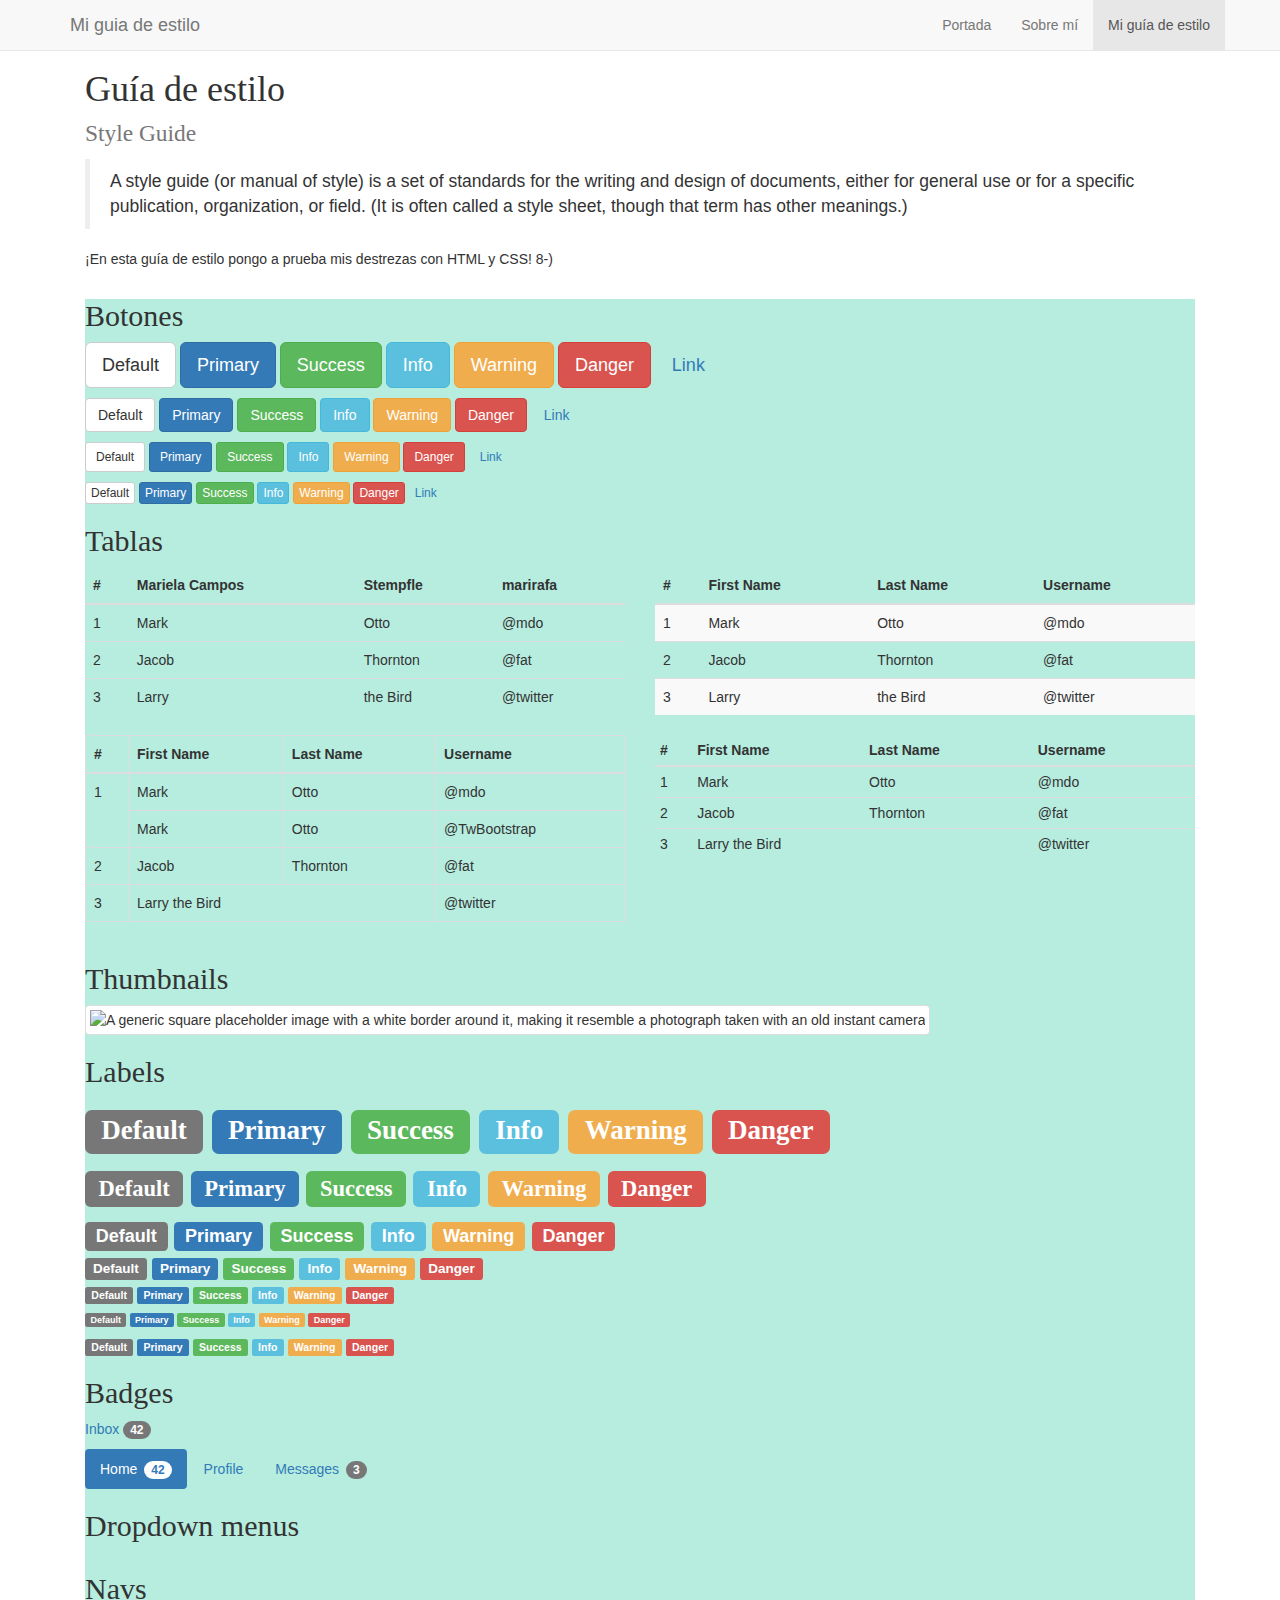
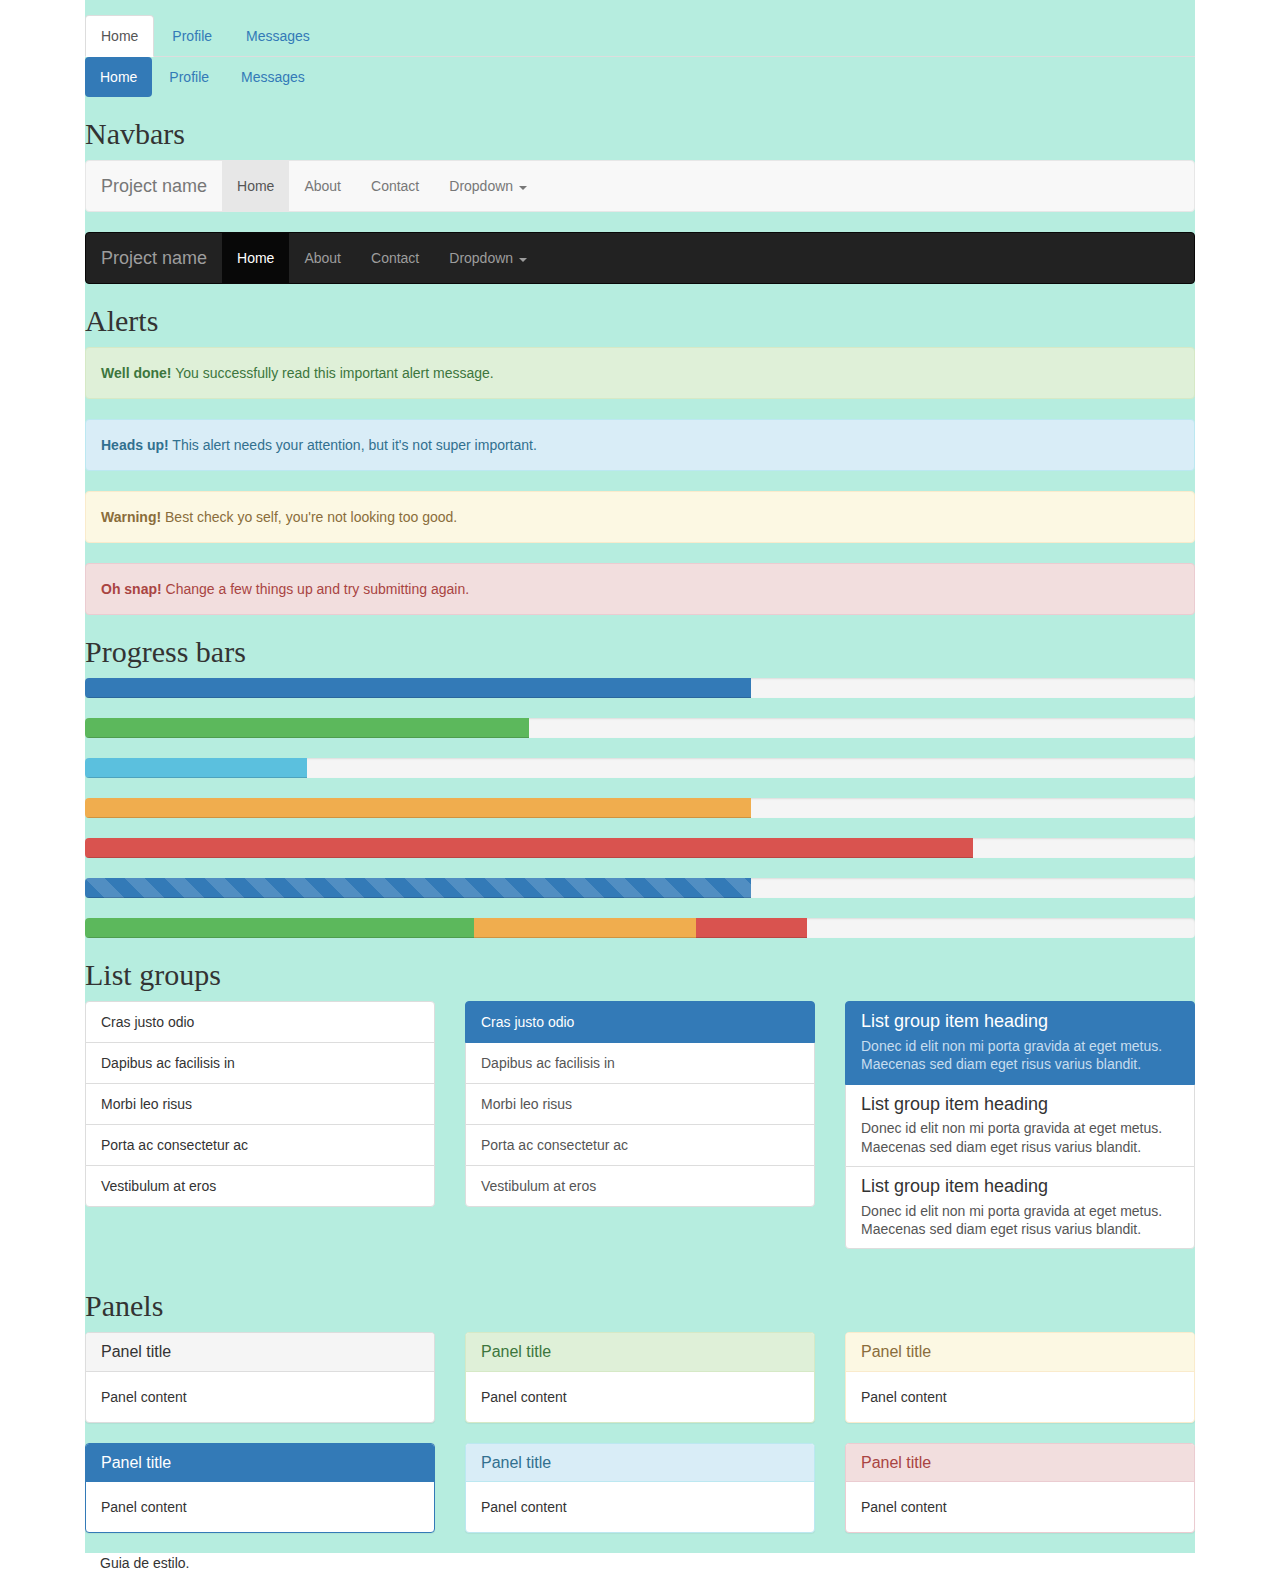
<file: estyle-guide.html>
<!DOCTYPE html>
<html lang="en">
  <head>
    <meta charset="utf-8">
    <meta http-equiv="X-UA-Compatible" content="IE=edge">
    <meta name="viewport" content="width=device-width, initial-scale=1">
    <!-- COMMON TAGS -->
  <title>Mariela Campos</title>
  <!-- Search Engine -->
  <meta name="description" content="un poco de mi">
  <meta name="image" content="https://www.dondevive.org/wp-content/uploads/2015/07/donde-vive-la-jirafa-1024x768.jpg">
  <!-- Schema.org for Google -->
  <meta itemprop="name" content="Mariela Campos">
  <meta itemprop="description" content="un poco de mi">
  <meta itemprop="image" content="https://www.dondevive.org/wp-content/uploads/2015/07/donde-vive-la-jirafa-1024x768.jpg">
  <!-- Twitter -->
  <meta name="twitter:card" content="summary">
  <meta name="twitter:title" content="Mariela Campos">
  <meta name="twitter:description" content="un poco de mi">
  <meta name="twitter:site" content="Mariela Campos">
  <meta name="twitter:creator" content="Mariela Campos">
  <meta name="twitter:image:src" content="https://www.dondevive.org/wp-content/uploads/2015/07/donde-vive-la-jirafa-1024x768.jpg">
  <!-- Open Graph general (Facebook, Pinterest & Google+) -->
  <meta name="og:title" content="Mariela Campos">
  <meta name="og:description" content="un poco de mi">
  <meta name="og:image" content="https://www.dondevive.org/wp-content/uploads/2015/07/donde-vive-la-jirafa-1024x768.jpg">
  <meta name="og:site_name" content="Mariela Campos">
  <meta name="fb:admins" content="mariela campos">
  <meta name="fb:app_id" content="https://www.facebook.com/wari.campos7">
  <meta name="og:type" content="website">
    <link href="css/bootstrap.min.css" rel="stylesheet">
    <link href="ajustes.css" rel="stylesheet">
    <!--[if lt IE 9]>
      <script src="https://oss.maxcdn.com/html5shiv/3.7.3/html5shiv.min.js"></script>
      <script src="https://oss.maxcdn.com/respond/1.4.2/respond.min.js"></script>
    <![endif]-->
  </head>
  <body>

    <nav class="navbar navbar-default navbar-fixed-top">
      <div class="container">
        <div class="navbar-header">
          <button type="button" class="navbar-toggle collapsed" data-toggle="collapse" data-target="#navbar" aria-expanded="false" aria-controls="navbar">
            <span class="sr-only">Toggle navigation</span>
            <span class="icon-bar"></span>
            <span class="icon-bar"></span>
            <span class="icon-bar"></span>
          </button>
          <a class="navbar-brand" href="#">Mi guia de estilo</a>
        </div>
        <div id="navbar" class="navbar-collapse collapse">
          <ul class="nav navbar-nav navbar-right">
            <li><a href="index.html">Portada</a></li>
            <li><a href="about.html">Sobre mí</a></li>
            <li class="active"><a href="style-guide.html">Mi guía de estilo</a></li>
          </ul>
        </div><!--/.nav-collapse -->
      </div>
    </nav>

    <div class="container">

      <div class="col-sm-12">
        <header>
          <h1>Guía de estilo<br />
            <small>Style Guide</small></h1>
          <blockquote cite="https://en.wikipedia.org/wiki/Style_guide">A style guide (or manual of style) is a set of
            standards for the writing and design of documents, either for general use or for a specific publication,
            organization, or field. (It is often called a style sheet, though that term has other meanings.)</blockquote>
          <p>¡En esta guía de estilo pongo a prueba mis destrezas con HTML y CSS! 8-)</p>
        </header>
      </div>
      <!-- Main jumbotron for a primary marketing message or call to action -->
      <div class="col-sm-12">
        <section>

        <h2>Botones</h2>
      <p>
        <button type="button" class="btn btn-lg btn-default">Default</button>
        <button type="button" class="btn btn-lg btn-primary">Primary</button>
        <button type="button" class="btn btn-lg btn-success">Success</button>
        <button type="button" class="btn btn-lg btn-info">Info</button>
        <button type="button" class="btn btn-lg btn-warning">Warning</button>
        <button type="button" class="btn btn-lg btn-danger">Danger</button>
        <button type="button" class="btn btn-lg btn-link">Link</button>
      </p>
      <p>
        <button type="button" class="btn btn-default">Default</button>
        <button type="button" class="btn btn-primary">Primary</button>
        <button type="button" class="btn btn-success">Success</button>
        <button type="button" class="btn btn-info">Info</button>
        <button type="button" class="btn btn-warning">Warning</button>
        <button type="button" class="btn btn-danger">Danger</button>
        <button type="button" class="btn btn-link">Link</button>
      </p>
      <p>
        <button type="button" class="btn btn-sm btn-default">Default</button>
        <button type="button" class="btn btn-sm btn-primary">Primary</button>
        <button type="button" class="btn btn-sm btn-success">Success</button>
        <button type="button" class="btn btn-sm btn-info">Info</button>
        <button type="button" class="btn btn-sm btn-warning">Warning</button>
        <button type="button" class="btn btn-sm btn-danger">Danger</button>
        <button type="button" class="btn btn-sm btn-link">Link</button>
      </p>
      <p>
        <button type="button" class="btn btn-xs btn-default">Default</button>
        <button type="button" class="btn btn-xs btn-primary">Primary</button>
        <button type="button" class="btn btn-xs btn-success">Success</button>
        <button type="button" class="btn btn-xs btn-info">Info</button>
        <button type="button" class="btn btn-xs btn-warning">Warning</button>
        <button type="button" class="btn btn-xs btn-danger">Danger</button>
        <button type="button" class="btn btn-xs btn-link">Link</button>
      </p>


        <h2>Tablas</h2>
      <div class="row">
        <div class="col-md-6">
          <table class="table">
            <thead>
              <tr>
                <th>#</th>
                <th>Mariela Campos</th>
                <th>Stempfle</th>
                <th>marirafa</th>
              </tr>
            </thead>
            <tbody>
              <tr>
                <td>1</td>
                <td>Mark</td>
                <td>Otto</td>
                <td>@mdo</td>
              </tr>
              <tr>
                <td>2</td>
                <td>Jacob</td>
                <td>Thornton</td>
                <td>@fat</td>
              </tr>
              <tr>
                <td>3</td>
                <td>Larry</td>
                <td>the Bird</td>
                <td>@twitter</td>
              </tr>
            </tbody>
          </table>
        </div>
        <div class="col-md-6">
          <table class="table table-striped">
            <thead>
              <tr>
                <th>#</th>
                <th>First Name</th>
                <th>Last Name</th>
                <th>Username</th>
              </tr>
            </thead>
            <tbody>
              <tr>
                <td>1</td>
                <td>Mark</td>
                <td>Otto</td>
                <td>@mdo</td>
              </tr>
              <tr>
                <td>2</td>
                <td>Jacob</td>
                <td>Thornton</td>
                <td>@fat</td>
              </tr>
              <tr>
                <td>3</td>
                <td>Larry</td>
                <td>the Bird</td>
                <td>@twitter</td>
              </tr>
            </tbody>
          </table>
        </div>
      </div>

      <div class="row">
        <div class="col-md-6">
          <table class="table table-bordered">
            <thead>
              <tr>
                <th>#</th>
                <th>First Name</th>
                <th>Last Name</th>
                <th>Username</th>
              </tr>
            </thead>
            <tbody>
              <tr>
                <td rowspan="2">1</td>
                <td>Mark</td>
                <td>Otto</td>
                <td>@mdo</td>
              </tr>
              <tr>
                <td>Mark</td>
                <td>Otto</td>
                <td>@TwBootstrap</td>
              </tr>
              <tr>
                <td>2</td>
                <td>Jacob</td>
                <td>Thornton</td>
                <td>@fat</td>
              </tr>
              <tr>
                <td>3</td>
                <td colspan="2">Larry the Bird</td>
                <td>@twitter</td>
              </tr>
            </tbody>
          </table>
        </div>
        <div class="col-md-6">
          <table class="table table-condensed">
            <thead>
              <tr>
                <th>#</th>
                <th>First Name</th>
                <th>Last Name</th>
                <th>Username</th>
              </tr>
            </thead>
            <tbody>
              <tr>
                <td>1</td>
                <td>Mark</td>
                <td>Otto</td>
                <td>@mdo</td>
              </tr>
              <tr>
                <td>2</td>
                <td>Jacob</td>
                <td>Thornton</td>
                <td>@fat</td>
              </tr>
              <tr>
                <td>3</td>
                <td colspan="2">Larry the Bird</td>
                <td>@twitter</td>
              </tr>
            </tbody>
          </table>
        </div>
      </div>


        <h2>Thumbnails</h2>
      <img data-src="holder.js/200x200" class="img-thumbnail" alt="A generic square placeholder image with a white border around it, making it resemble a photograph taken with an old instant camera">


        <h2>Labels</h2>
      <h1>
        <span class="label label-default">Default</span>
        <span class="label label-primary">Primary</span>
        <span class="label label-success">Success</span>
        <span class="label label-info">Info</span>
        <span class="label label-warning">Warning</span>
        <span class="label label-danger">Danger</span>
      </h1>
      <h2>
        <span class="label label-default">Default</span>
        <span class="label label-primary">Primary</span>
        <span class="label label-success">Success</span>
        <span class="label label-info">Info</span>
        <span class="label label-warning">Warning</span>
        <span class="label label-danger">Danger</span>
      </h2>
      <h3>
        <span class="label label-default">Default</span>
        <span class="label label-primary">Primary</span>
        <span class="label label-success">Success</span>
        <span class="label label-info">Info</span>
        <span class="label label-warning">Warning</span>
        <span class="label label-danger">Danger</span>
      </h3>
      <h4>
        <span class="label label-default">Default</span>
        <span class="label label-primary">Primary</span>
        <span class="label label-success">Success</span>
        <span class="label label-info">Info</span>
        <span class="label label-warning">Warning</span>
        <span class="label label-danger">Danger</span>
      </h4>
      <h5>
        <span class="label label-default">Default</span>
        <span class="label label-primary">Primary</span>
        <span class="label label-success">Success</span>
        <span class="label label-info">Info</span>
        <span class="label label-warning">Warning</span>
        <span class="label label-danger">Danger</span>
      </h5>
      <h6>
        <span class="label label-default">Default</span>
        <span class="label label-primary">Primary</span>
        <span class="label label-success">Success</span>
        <span class="label label-info">Info</span>
        <span class="label label-warning">Warning</span>
        <span class="label label-danger">Danger</span>
      </h6>
      <p>
        <span class="label label-default">Default</span>
        <span class="label label-primary">Primary</span>
        <span class="label label-success">Success</span>
        <span class="label label-info">Info</span>
        <span class="label label-warning">Warning</span>
        <span class="label label-danger">Danger</span>
      </p>


        <h2>Badges</h2>
      <p>
        <a href="#">Inbox <span class="badge">42</span></a>
      </p>
      <ul class="nav nav-pills" role="tablist">
        <li role="presentation" class="active"><a href="#">Home <span class="badge">42</span></a></li>
        <li role="presentation"><a href="#">Profile</a></li>
        <li role="presentation"><a href="#">Messages <span class="badge">3</span></a></li>
      </ul>


          <h2>Dropdown menus</h2>
      <div class="dropdown theme-dropdown clearfix">
        <a id="dropdownMenu1" href="#" class="sr-only dropdown-toggle" data-toggle="dropdown" role="button" aria-haspopup="true" aria-expanded="false">Dropdown <span class="caret"></span></a>
        <ul class="dropdown-menu" aria-labelledby="dropdownMenu1">
          <li class="active"><a href="#">Action</a></li>
          <li><a href="#">Another action</a></li>
          <li><a href="#">Something else here</a></li>
          <li role="separator" class="divider"></li>
          <li><a href="#">Separated link</a></li>
        </ul>
      </div>


        <h2>Navs</h2>
      <ul class="nav nav-tabs" role="tablist">
        <li role="presentation" class="active"><a href="#">Home</a></li>
        <li role="presentation"><a href="#">Profile</a></li>
        <li role="presentation"><a href="#">Messages</a></li>
      </ul>
      <ul class="nav nav-pills" role="tablist">
        <li role="presentation" class="active"><a href="#">Home</a></li>
        <li role="presentation"><a href="#">Profile</a></li>
        <li role="presentation"><a href="#">Messages</a></li>
      </ul>


        <h2>Navbars</h2>

      <nav class="navbar navbar-default">
        <div class="container">
          <div class="navbar-header">
            <button type="button" class="navbar-toggle collapsed" data-toggle="collapse" data-target=".navbar-collapse">
              <span class="sr-only">Toggle navigation</span>
              <span class="icon-bar"></span>
              <span class="icon-bar"></span>
              <span class="icon-bar"></span>
            </button>
            <a class="navbar-brand" href="#">Project name</a>
          </div>
          <div class="navbar-collapse collapse">
            <ul class="nav navbar-nav">
              <li class="active"><a href="#">Home</a></li>
              <li><a href="#about">About</a></li>
              <li><a href="#contact">Contact</a></li>
              <li class="dropdown">
                <a href="#" class="dropdown-toggle" data-toggle="dropdown" role="button" aria-haspopup="true" aria-expanded="false">Dropdown <span class="caret"></span></a>
                <ul class="dropdown-menu">
                  <li><a href="#">Action</a></li>
                  <li><a href="#">Another action</a></li>
                  <li><a href="#">Something else here</a></li>
                  <li role="separator" class="divider"></li>
                  <li class="dropdown-header">Nav header</li>
                  <li><a href="#">Separated link</a></li>
                  <li><a href="#">One more separated link</a></li>
                </ul>
              </li>
            </ul>
          </div><!--/.nav-collapse -->
        </div>
      </nav>

      <nav class="navbar navbar-inverse">
        <div class="container">
          <div class="navbar-header">
            <button type="button" class="navbar-toggle collapsed" data-toggle="collapse" data-target=".navbar-collapse">
              <span class="sr-only">Toggle navigation</span>
              <span class="icon-bar"></span>
              <span class="icon-bar"></span>
              <span class="icon-bar"></span>
            </button>
            <a class="navbar-brand" href="#">Project name</a>
          </div>
          <div class="navbar-collapse collapse">
            <ul class="nav navbar-nav">
              <li class="active"><a href="#">Home</a></li>
              <li><a href="#about">About</a></li>
              <li><a href="#contact">Contact</a></li>
              <li class="dropdown">
                <a href="#" class="dropdown-toggle" data-toggle="dropdown" role="button" aria-haspopup="true" aria-expanded="false">Dropdown <span class="caret"></span></a>
                <ul class="dropdown-menu">
                  <li><a href="#">Action</a></li>
                  <li><a href="#">Another action</a></li>
                  <li><a href="#">Something else here</a></li>
                  <li role="separator" class="divider"></li>
                  <li class="dropdown-header">Nav header</li>
                  <li><a href="#">Separated link</a></li>
                  <li><a href="#">One more separated link</a></li>
                </ul>
              </li>
            </ul>
          </div><!--/.nav-collapse -->
        </div>
      </nav>


        <h2>Alerts</h2>
      <div class="alert alert-success" role="alert">
        <strong>Well done!</strong> You successfully read this important alert message.
      </div>
      <div class="alert alert-info" role="alert">
        <strong>Heads up!</strong> This alert needs your attention, but it's not super important.
      </div>
      <div class="alert alert-warning" role="alert">
        <strong>Warning!</strong> Best check yo self, you're not looking too good.
      </div>
      <div class="alert alert-danger" role="alert">
        <strong>Oh snap!</strong> Change a few things up and try submitting again.
      </div>


        <h2>Progress bars</h2>
      <div class="progress">
        <div class="progress-bar" role="progressbar" aria-valuenow="60" aria-valuemin="0" aria-valuemax="100" style="width: 60%;"><span class="sr-only">60% Complete</span></div>
      </div>
      <div class="progress">
        <div class="progress-bar progress-bar-success" role="progressbar" aria-valuenow="40" aria-valuemin="0" aria-valuemax="100" style="width: 40%"><span class="sr-only">40% Complete (success)</span></div>
      </div>
      <div class="progress">
        <div class="progress-bar progress-bar-info" role="progressbar" aria-valuenow="20" aria-valuemin="0" aria-valuemax="100" style="width: 20%"><span class="sr-only">20% Complete</span></div>
      </div>
      <div class="progress">
        <div class="progress-bar progress-bar-warning" role="progressbar" aria-valuenow="60" aria-valuemin="0" aria-valuemax="100" style="width: 60%"><span class="sr-only">60% Complete (warning)</span></div>
      </div>
      <div class="progress">
        <div class="progress-bar progress-bar-danger" role="progressbar" aria-valuenow="80" aria-valuemin="0" aria-valuemax="100" style="width: 80%"><span class="sr-only">80% Complete (danger)</span></div>
      </div>
      <div class="progress">
        <div class="progress-bar progress-bar-striped" role="progressbar" aria-valuenow="60" aria-valuemin="0" aria-valuemax="100" style="width: 60%"><span class="sr-only">60% Complete</span></div>
      </div>
      <div class="progress">
        <div class="progress-bar progress-bar-success" style="width: 35%"><span class="sr-only">35% Complete (success)</span></div>
        <div class="progress-bar progress-bar-warning" style="width: 20%"><span class="sr-only">20% Complete (warning)</span></div>
        <div class="progress-bar progress-bar-danger" style="width: 10%"><span class="sr-only">10% Complete (danger)</span></div>
      </div>

        <h2>List groups</h2>
      <div class="row">
        <div class="col-sm-4">
          <ul class="list-group">
            <li class="list-group-item">Cras justo odio</li>
            <li class="list-group-item">Dapibus ac facilisis in</li>
            <li class="list-group-item">Morbi leo risus</li>
            <li class="list-group-item">Porta ac consectetur ac</li>
            <li class="list-group-item">Vestibulum at eros</li>
          </ul>
        </div><!-- /.col-sm-4 -->
        <div class="col-sm-4">
          <div class="list-group">
            <a href="#" class="list-group-item active">
              Cras justo odio
            </a>
            <a href="#" class="list-group-item">Dapibus ac facilisis in</a>
            <a href="#" class="list-group-item">Morbi leo risus</a>
            <a href="#" class="list-group-item">Porta ac consectetur ac</a>
            <a href="#" class="list-group-item">Vestibulum at eros</a>
          </div>
        </div><!-- /.col-sm-4 -->
        <div class="col-sm-4">
          <div class="list-group">
            <a href="#" class="list-group-item active">
              <h4 class="list-group-item-heading">List group item heading</h4>
              <p class="list-group-item-text">Donec id elit non mi porta gravida at eget metus. Maecenas sed diam eget risus varius blandit.</p>
            </a>
            <a href="#" class="list-group-item">
              <h4 class="list-group-item-heading">List group item heading</h4>
              <p class="list-group-item-text">Donec id elit non mi porta gravida at eget metus. Maecenas sed diam eget risus varius blandit.</p>
            </a>
            <a href="#" class="list-group-item">
              <h4 class="list-group-item-heading">List group item heading</h4>
              <p class="list-group-item-text">Donec id elit non mi porta gravida at eget metus. Maecenas sed diam eget risus varius blandit.</p>
            </a>
          </div>
        </div><!-- /.col-sm-4 -->
      </div>


        <h2>Panels</h2>
      <div class="row">
        <div class="col-sm-4">
          <div class="panel panel-default">
            <div class="panel-heading">
              <h3 class="panel-title">Panel title</h3>
            </div>
            <div class="panel-body">
              Panel content
            </div>
          </div>
          <div class="panel panel-primary">
            <div class="panel-heading">
              <h3 class="panel-title">Panel title</h3>
            </div>
            <div class="panel-body">
              Panel content
            </div>
          </div>
        </div><!-- /.col-sm-4 -->
        <div class="col-sm-4">
          <div class="panel panel-success">
            <div class="panel-heading">
              <h3 class="panel-title">Panel title</h3>
            </div>
            <div class="panel-body">
              Panel content
            </div>
          </div>
          <div class="panel panel-info">
            <div class="panel-heading">
              <h3 class="panel-title">Panel title</h3>
            </div>
            <div class="panel-body">
              Panel content
            </div>
          </div>
        </div><!-- /.col-sm-4 -->
        <div class="col-sm-4">
          <div class="panel panel-warning">
            <div class="panel-heading">
              <h3 class="panel-title">Panel title</h3>
            </div>
            <div class="panel-body">
              Panel content
            </div>
          </div>
          <div class="panel panel-danger">
            <div class="panel-heading">
              <h3 class="panel-title">Panel title</h3>
            </div>
            <div class="panel-body">
              Panel content
            </div>
          </div>
        </div><!-- /.col-sm-4 -->
      </div>
      <div class="col-sm-12">
        <footer>
          <p>Guia de estilo.</p>
        </footer>
      </div>
    </div><!--/container-->
    <script src="js/jquery.min.js"></script>
    <script src="js/bootstrap.min.js"></script>
  </body>
</html>
</file>
<file: ajustes.css>
/*aca pondre mis ajustes*/
body {background: white;padding-top: 50px;}
header {background-color: white}
section,aside,footer {background-color: rgba(72, 211, 174, 0.4)}
article {font-family:'Quicksand', sans-serif; font-size: 20}
h1 {font-family:'Quicksand', bold ; font-size: 40}
h2 {font-family:'Quicksand', bold ; font-size: 30}
article{padding-left: 50px; padding-right: 50px}
article figure{
  margin-right:1em;
  margin-bottom:1em;
  margin-top:1em;
  float:left;
  width:45%;
  height:auto;
  overflow: hidden;}
  footer {background-color: white}

  aside {padding-left: 50px;background-color: white}
</file>
